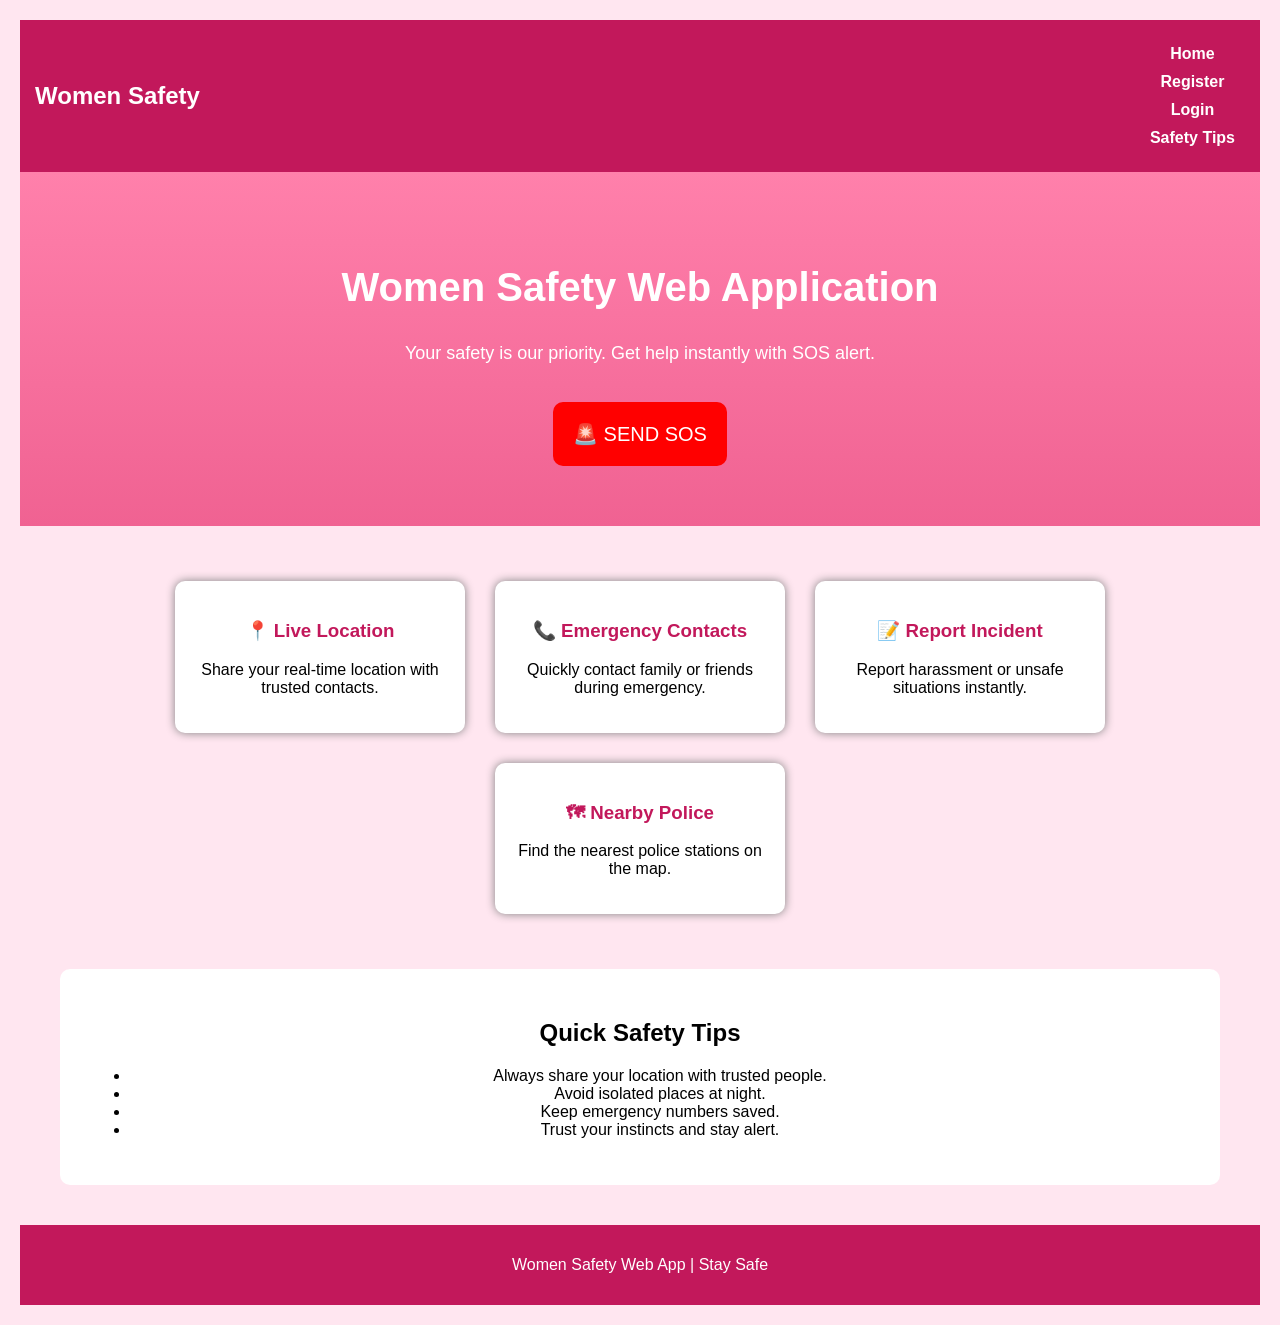
<file: index.html>
<!DOCTYPE html>
<html lang="en">

<head>
<meta charset="UTF-8">
<title>Women Safety Web App</title>
<link rel="stylesheet" href="/static/style.css">

<style>

body{
margin:0;
font-family:Arial;
background:#ffe6f0;
}

header{
background:#c2185b;
color:white;
padding:15px;
display:flex;
justify-content:space-between;
align-items:center;
}

nav a{
color:white;
text-decoration:none;
margin:10px;
font-weight:bold;
}

.hero{
text-align:center;
padding:60px;
background:linear-gradient(#ff80ab,#f06292);
color:white;
}

.hero h1{
font-size:40px;
}

.hero p{
font-size:18px;
}

.sos-btn{
background:red;
color:white;
border:none;
padding:20px;
font-size:20px;
border-radius:10px;
cursor:pointer;
margin-top:20px;
}

.features{
display:flex;
justify-content:center;
flex-wrap:wrap;
margin:40px;
}

.card{
background:white;
width:250px;
margin:15px;
padding:20px;
border-radius:10px;
box-shadow:0 0 10px gray;
text-align:center;
}

.card h3{
color:#c2185b;
}

.tips{
background:white;
margin:40px;
padding:30px;
border-radius:10px;
}

footer{
background:#c2185b;
color:white;
text-align:center;
padding:15px;
margin-top:40px;
}

</style>

</head>

<body>

<header>

<h2>Women Safety</h2>

<nav>

<a href="index.html">Home</a>
<a href="register.html">Register</a>
<a href="login.html">Login</a>
<a href="tips.html">Safety Tips</a>

</nav>

</header>

<section class="hero">

<h1>Women Safety Web Application</h1>

<p>Your safety is our priority. Get help instantly with SOS alert.</p>

<button class="sos-btn" onclick="alert('SOS Alert Triggered!')">
🚨 SEND SOS
</button>

</section>

<section class="features">

<div class="card">
<h3>📍 Live Location</h3>
<p>Share your real-time location with trusted contacts.</p>
</div>

<div class="card">
<h3>📞 Emergency Contacts</h3>
<p>Quickly contact family or friends during emergency.</p>
</div>

<div class="card">
<h3>📝 Report Incident</h3>
<p>Report harassment or unsafe situations instantly.</p>
</div>

<div class="card">
<h3>🗺 Nearby Police</h3>
<p>Find the nearest police stations on the map.</p>
</div>

</section>

<section class="tips">

<h2>Quick Safety Tips</h2>

<ul>

<li>Always share your location with trusted people.</li>

<li>Avoid isolated places at night.</li>

<li>Keep emergency numbers saved.</li>

<li>Trust your instincts and stay alert.</li>

</ul>

</section>

<footer>

<p>Women Safety Web App | Stay Safe</p>

</footer>

</body>
</html>
</file>
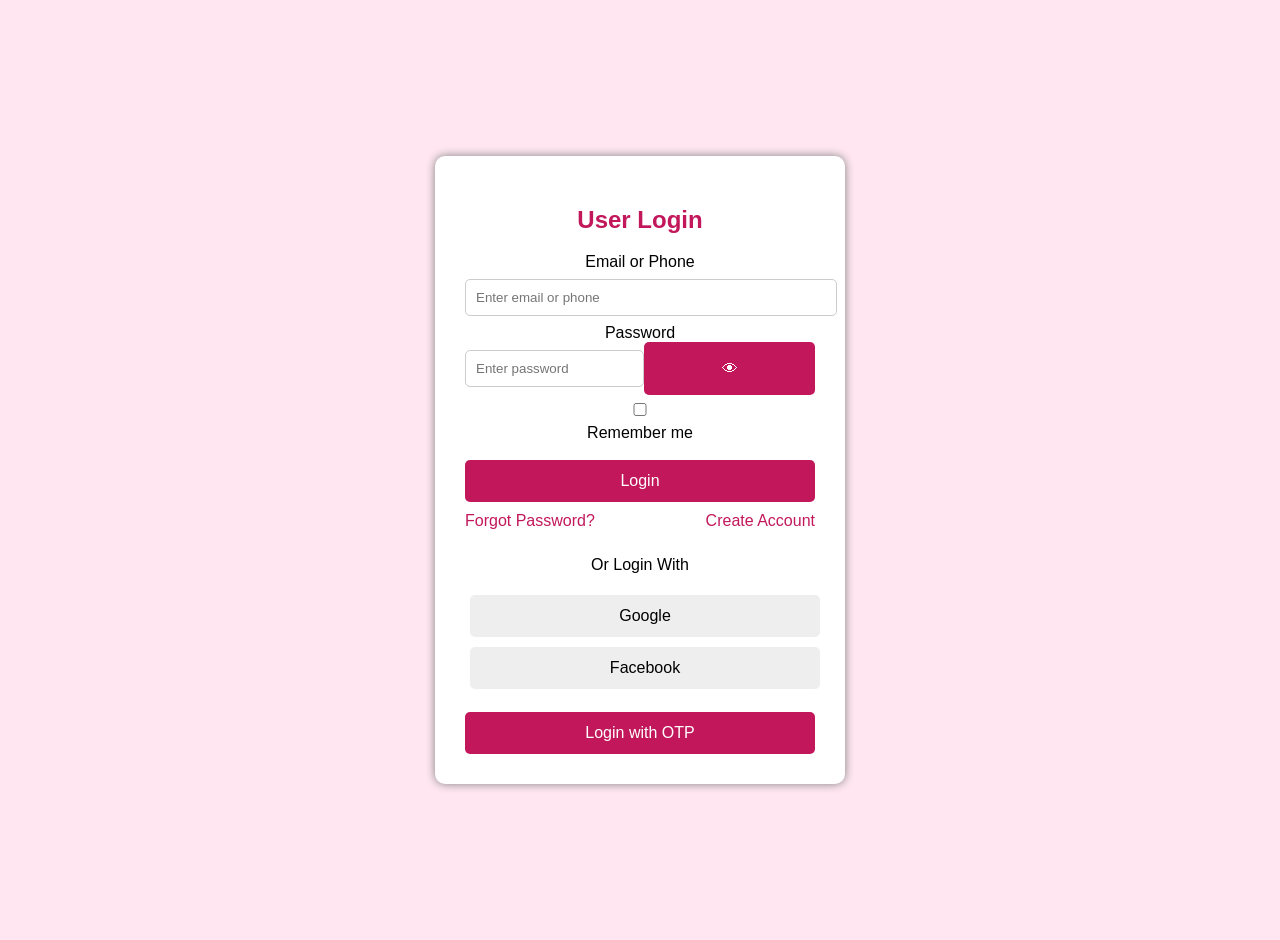
<file: login.html>
<!DOCTYPE html>
<html>
<head>
<title>Login - Women Safety</title>
<link rel="stylesheet" href="/static/style.css">

<style>

body{
font-family:Arial;
background:#ffe6f0;
display:flex;
justify-content:center;
align-items:center;
height:100vh;
}

.login-box{
background:white;
padding:30px;
width:350px;
border-radius:10px;
box-shadow:0 0 10px gray;
}

h2{
text-align:center;
color:#c2185b;
}

input{
width:100%;
padding:10px;
margin:8px 0;
border-radius:5px;
border:1px solid #ccc;
}

button{
width:100%;
padding:12px;
background:#c2185b;
color:white;
border:none;
font-size:16px;
border-radius:5px;
cursor:pointer;
}

button:hover{
background:#880e4f;
}

.links{
display:flex;
justify-content:space-between;
font-size:14px;
}

.social{
margin-top:15px;
text-align:center;
}

.social button{
margin:5px;
background:#eee;
color:black;
}

</style>

</head>

<body>

<div class="login-box">

<h2>User Login</h2>

<form method="POST">

<label>Email or Phone</label>
<input type="text" name="email" placeholder="Enter email or phone" required>

<label>Password</label>

<div style="display:flex">

<input type="password" id="password" name="password" placeholder="Enter password" required>

<button type="button" onclick="togglePassword()">👁</button>

</div>

<label>
<input type="checkbox"> Remember me
</label>

<br><br>

<button type="submit">Login</button>

</form>

<div class="links">

<a href="#">Forgot Password?</a>

<a href="/register">Create Account</a>

</div>

<div class="social">

<p>Or Login With</p>

<button>Google</button>
<button>Facebook</button>

</div>

<br>

<button onclick="sendOTP()">Login with OTP</button>

</div>

<script>

function togglePassword(){

let pass=document.getElementById("password");

if(pass.type==="password"){
pass.type="text";
}else{
pass.type="password";
}

}

function sendOTP(){

alert("OTP sent to your phone");

}

</script>

</body>
</html>
</file>
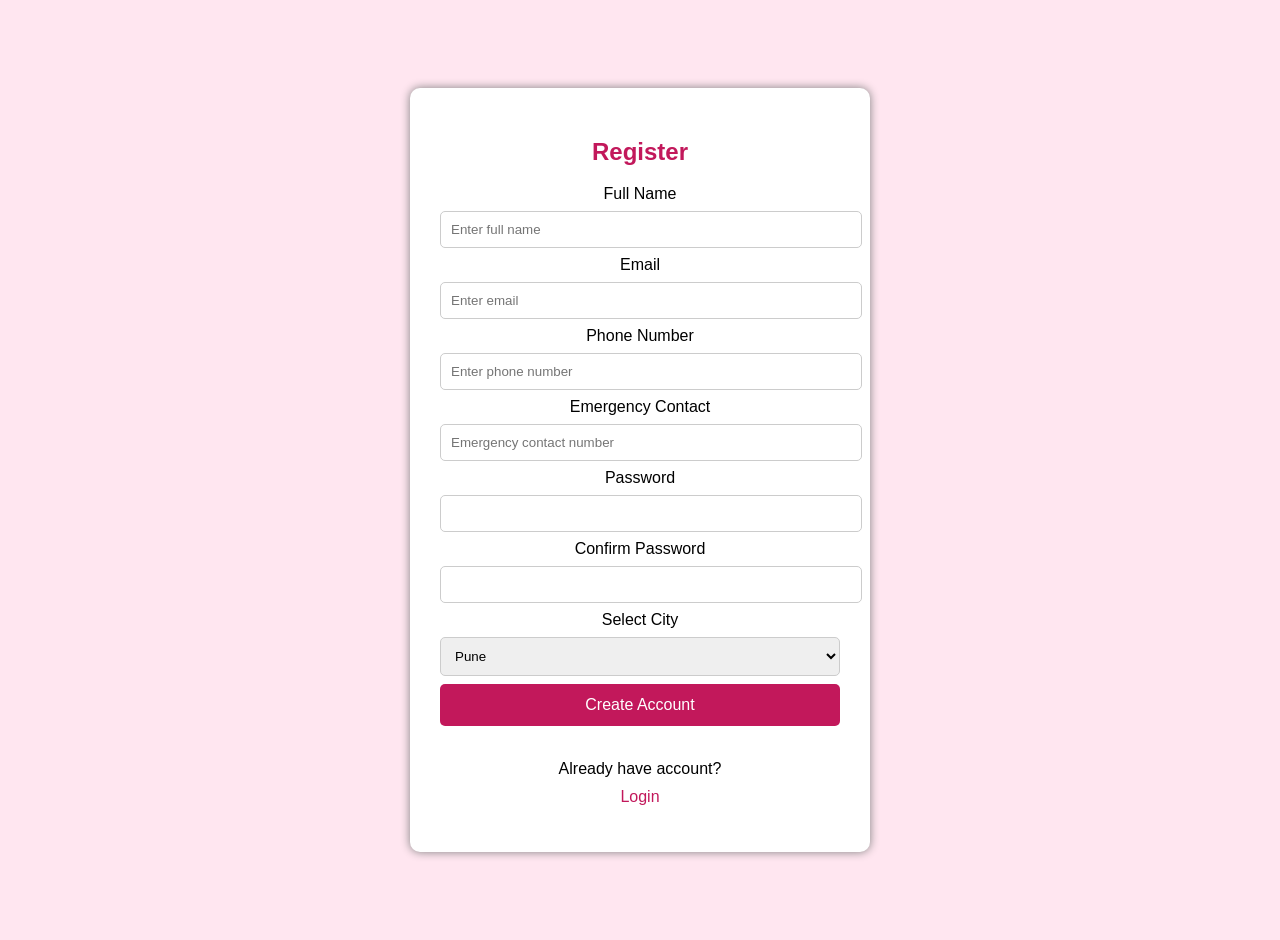
<file: register.html>
<!DOCTYPE html>
<html>
<head>
<title>User Registration</title>

<link rel="stylesheet" href="/static/style.css">

<style>

body{
font-family:Arial;
background:#ffe6f0;
display:flex;
justify-content:center;
align-items:center;
height:100vh;
}

.form-container{
background:white;
padding:30px;
border-radius:10px;
width:400px;
box-shadow:0 0 10px gray;
}

h2{
text-align:center;
color:#c2185b;
}

input,select{
width:100%;
padding:10px;
margin:8px 0;
border-radius:5px;
border:1px solid #ccc;
}

button{
width:100%;
padding:12px;
background:#c2185b;
color:white;
border:none;
font-size:16px;
border-radius:5px;
cursor:pointer;
}

button:hover{
background:#880e4f;
}

</style>

</head>

<body>

<div class="form-container">

<h2>Register</h2>

<form method="POST" enctype="multipart/form-data">

<label>Full Name</label>
<input type="text" name="name" placeholder="Enter full name" required>

<label>Email</label>
<input type="email" name="email" placeholder="Enter email" required>

<label>Phone Number</label>
<input type="tel" name="phone" placeholder="Enter phone number" required>

<label>Emergency Contact</label>
<input type="tel" name="emergency" placeholder="Emergency contact number">

<label>Password</label>
<input type="password" id="password" name="password" required>

<label>Confirm Password</label>
<input type="password" id="confirm" name="confirm_password" required>


<label>Select City</label>

<select name="city">

<option>Pune</option>
<option>Mumbai</option>
<option>Delhi</option>
<option>Bangalore</option>

</select>

<button type="submit">Create Account</button>

</form>

<br>

<p style="text-align:center">
Already have account?
<a href="/login">Login</a>
</p>

</div>

<script>

let password=document.getElementById("password");
let confirm=document.getElementById("confirm");

confirm.onkeyup=function(){

if(password.value!=confirm.value){

confirm.style.border="2px solid red";

}else{

confirm.style.border="2px solid green";

}

}

</script>

</body>
</html>
</file>
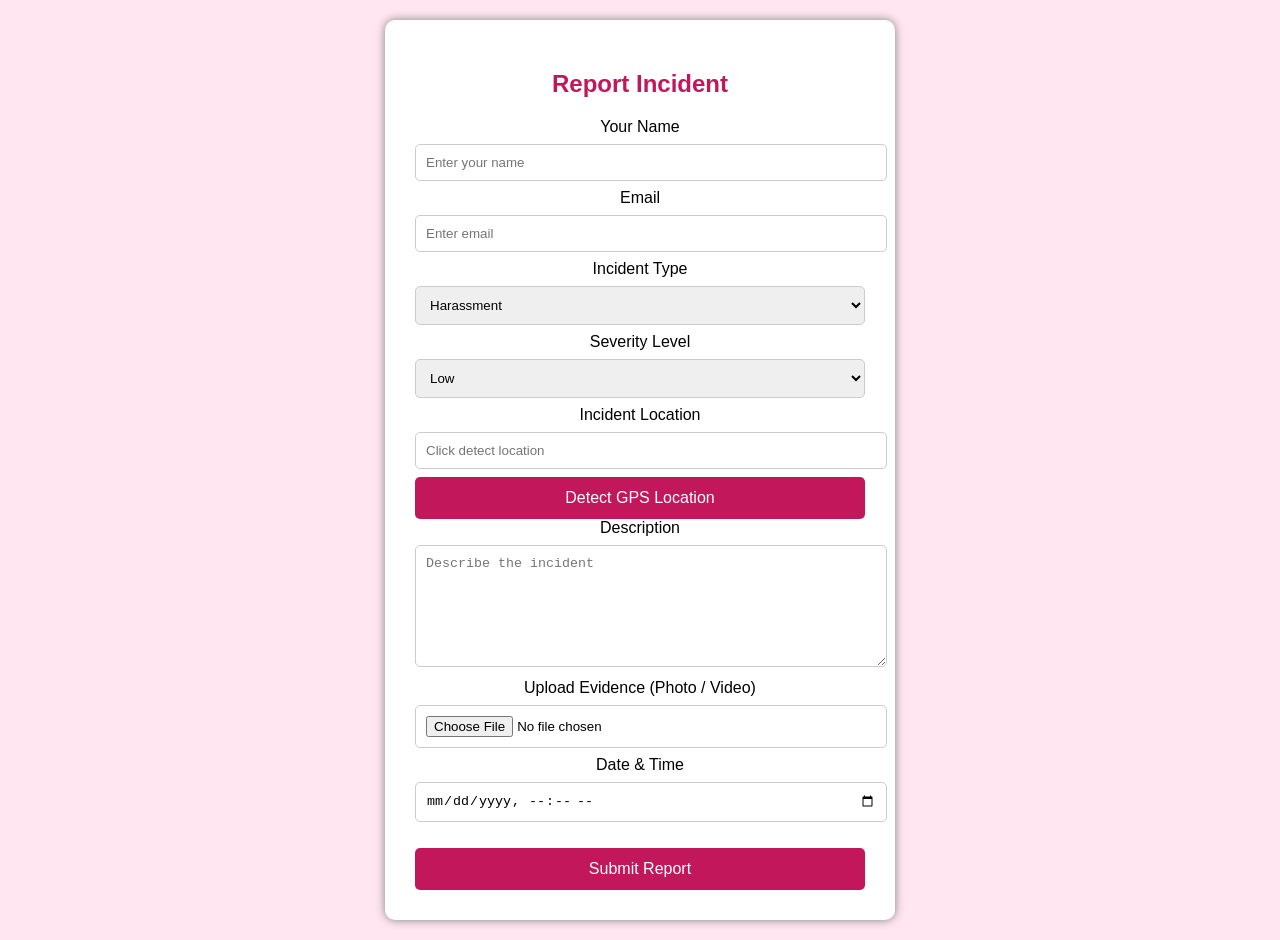
<file: report.html>
<!DOCTYPE html>
<html>
<head>
<title>Report Incident</title>
<link rel="stylesheet" href="/static/style.css">

<style>

body{
font-family:Arial;
background:#ffe6f0;
display:flex;
justify-content:center;
align-items:center;
min-height:100vh;
}

.container{
background:white;
padding:30px;
width:450px;
border-radius:10px;
box-shadow:0 0 10px gray;
}

h2{
text-align:center;
color:#c2185b;
}

input,textarea,select{
width:100%;
padding:10px;
margin:8px 0;
border-radius:5px;
border:1px solid #ccc;
}

textarea{
height:100px;
}

button{
width:100%;
padding:12px;
background:#c2185b;
color:white;
border:none;
font-size:16px;
border-radius:5px;
cursor:pointer;
}

button:hover{
background:#880e4f;
}

</style>

</head>

<body>

<div class="container">

<h2>Report Incident</h2>

<form method="POST" enctype="multipart/form-data">

<label>Your Name</label>
<input type="text" name="name" placeholder="Enter your name" required>

<label>Email</label>
<input type="email" name="email" placeholder="Enter email">

<label>Incident Type</label>

<select name="type">
<option>Harassment</option>
<option>Stalking</option>
<option>Unsafe Area</option>
<option>Domestic Violence</option>
<option>Other</option>
</select>

<label>Severity Level</label>

<select name="severity">
<option>Low</option>
<option>Medium</option>
<option>High</option>
<option>Emergency</option>
</select>

<label>Incident Location</label>
<input type="text" id="location" name="location" placeholder="Click detect location">

<button type="button" onclick="getLocation()">Detect GPS Location</button>

<label>Description</label>
<textarea name="description" placeholder="Describe the incident"></textarea>

<label>Upload Evidence (Photo / Video)</label>
<input type="file" name="evidence">

<label>Date & Time</label>
<input type="datetime-local" name="time">

<br><br>

<button type="submit">Submit Report</button>

</form>

</div>

<script>

function getLocation(){

if(navigator.geolocation){

navigator.geolocation.getCurrentPosition(function(position){

document.getElementById("location").value =
position.coords.latitude + "," + position.coords.longitude;

});

}else{

alert("Geolocation not supported");

}

}

</script>

</body>
</html>
</file>
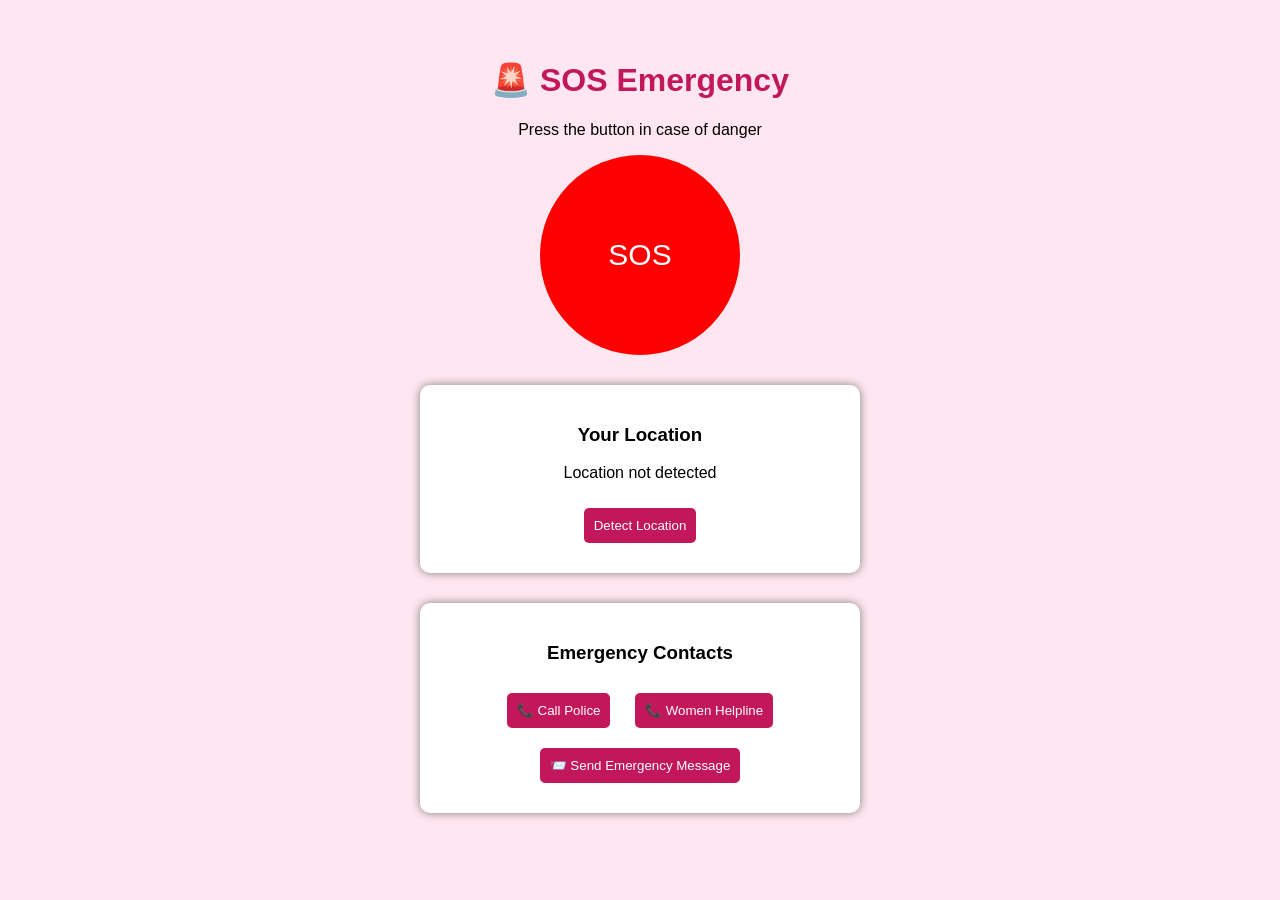
<file: sos.html>
<!DOCTYPE html>
<html>
<head>
<title>SOS Emergency</title>
<link rel="stylesheet" href="/static/style.css">

<style>

body{
font-family:Arial;
background:#ffe6f0;
text-align:center;
padding:40px;
}

h1{
color:#c2185b;
}

.sos-button{
width:200px;
height:200px;
border-radius:50%;
background:red;
color:white;
font-size:30px;
border:none;
cursor:pointer;
animation:pulse 2s infinite;
}

@keyframes pulse{

0%{transform:scale(1);}
50%{transform:scale(1.1);}
100%{transform:scale(1);}

}

.info{
background:white;
padding:20px;
margin:30px auto;
width:400px;
border-radius:10px;
box-shadow:0 0 10px gray;
}

button.small{
margin:10px;
padding:10px;
border:none;
background:#c2185b;
color:white;
border-radius:5px;
cursor:pointer;
}

</style>

</head>

<body>

<h1>🚨 SOS Emergency</h1>

<p>Press the button in case of danger</p>

<button class="sos-button" onclick="activateSOS()">SOS</button>

<div class="info">

<h3>Your Location</h3>

<p id="location">Location not detected</p>

<button class="small" onclick="getLocation()">Detect Location</button>

</div>

<div class="info">

<h3>Emergency Contacts</h3>

<button class="small" onclick="callPolice()">📞 Call Police</button>

<button class="small" onclick="callHelpline()">📞 Women Helpline</button>

<button class="small" onclick="sendMessage()">📨 Send Emergency Message</button>

</div>

<audio id="alarm" src="https://www.soundjay.com/misc/sounds/bell-ringing-05.mp3"></audio>

<script>

function activateSOS(){

alert("SOS ALERT ACTIVATED!");

document.getElementById("alarm").play();

getLocation();

sendMessage();

}

function getLocation(){

if(navigator.geolocation){

navigator.geolocation.getCurrentPosition(function(position){

let lat=position.coords.latitude;
let lon=position.coords.longitude;

document.getElementById("location").innerHTML=
"Latitude: "+lat+"<br>Longitude: "+lon;

});

}else{

alert("Geolocation not supported");

}

}

function callPolice(){

window.location.href="tel:100";

}

function callHelpline(){

window.location.href="tel:1091";

}

function sendMessage(){

alert("Emergency message sent to contacts!");

}

</script>

</body>
</html>
</file>
<file: static/style.css>
/* General body */
body { font-family: Arial; background:#ffe6f0; margin:0; padding:20px; text-align:center; }

/* Buttons */
button { padding:12px 20px; background:#c2185b; color:white; border:none; border-radius:5px; cursor:pointer; transition:0.3s; }
button:hover { background:#880e4f; }

/* Links */
a { display:block; margin:10px 0; font-size:16px; color:#c2185b; text-decoration:none; }
a:hover { text-decoration:underline; }

/* Tips cards */
.tips-container { display:grid; grid-template-columns:repeat(auto-fit,minmax(250px,1fr)); gap:20px; max-width:1000px; margin:auto; margin-top:30px; }
.tip-card { background:white; border-radius:10px; overflow:hidden; box-shadow:0 0 10px gray; transition:transform 0.3s; }
.tip-card:hover { transform:scale(1.05); }
.tip-card img { width:100%; height:170px; object-fit:cover; }
.tip-content { padding:15px; text-align:center; }
.tip-content h3 { margin:0 0 10px 0; color:#c2185b; }
.tip-content p { margin:0; }
</file>
